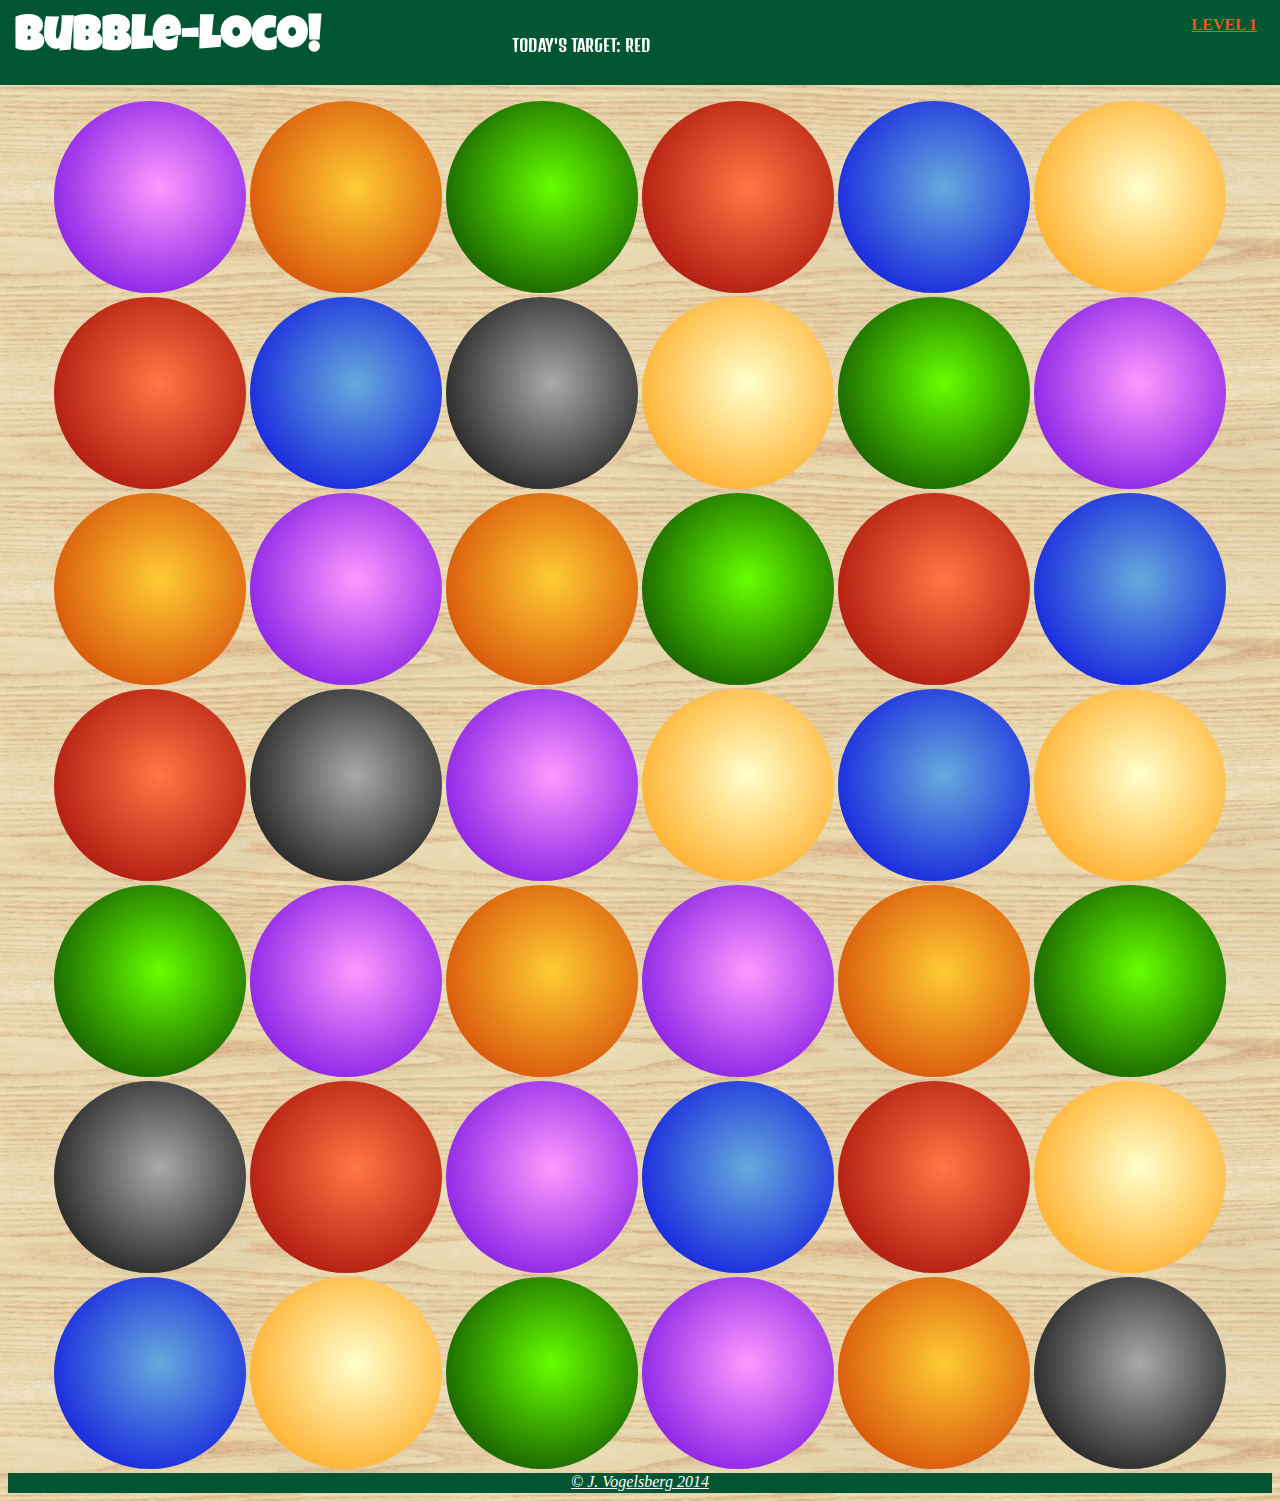
<file: index.html>
<!DOCTYPE html>

<!-- Level 1: random size changes
Level 2: random size changes, random movement
Level 3: random movement, shrinking at a random rate
 -->
<html>
    <head>
        <meta charset="utf-8">
        <title>Bubble Loco!</title>
        <script src="js/jquery-1.11.1.js"></script>
        <script src="js/script.js" type="text/javascript"></script>
        <link href="css/level1.css" rel="stylesheet" type="text/css"/>
        <!--<link href="css/normalize.css" rel="stylesheet" type="text/css"/>
        <link href="css/responsive.css" rel="stylesheet" type="text/css"/> -->
        <meta name="viewport" content="width=device-width, initial-scale=1.0">
        <link href='http://fonts.googleapis.com/css?family=Denk+One|Luckiest+Guy' rel='stylesheet' type='text/css'>
    </head>
    <body>
        <header class="banner">
        <h1>Bubble-Loco!</h1>
        <section id="target_color">TODAY'S TARGET: </section>
        <ul>
            <li><a href="index.html" class="currentLevel">LEVEL 1</a></li>
            <li><a href="level2.html" class="otherLevel">LEVEL 2</a></li>
            <li><a href="level3.html" class="otherLevel">LEVEL 3</a></li>
        </ul>
        </header>
        <section class="container">
            <div class="purple"></div>
            <div class="orange"></div>
            <div class="green"></div>
            <div class="red"></div>
            <div class="blue"></div>
            <div class="yellow"></div>
            <div class="red"></div>
            <div class="blue"></div>
            <div class="black"></div>
            <div class="yellow"></div>
            <div class="green"></div>
            <div class="purple"></div>
            <div class="orange"></div>
            <div class="purple"></div>
            <div class="orange"></div>
            <div class="green"></div>
            <div class="red"></div>
            <div class="blue"></div>
            <div class="red"></div>
            <div class="black"></div>
            <div class="purple"></div>
            <div class="yellow"></div>
            <div class="blue"></div>
            <div class="yellow"></div>
            <div class="green"></div>
            <div class="purple"></div>
            <div class="orange"></div>
            <div class="purple"></div>
            <div class="orange"></div>
            <div class="green"></div>
            <div class="black"></div>
            <div class="red"></div>
            <div class="purple"></div>
            <div class="blue"></div>
            <div class="red"></div>
            <div class="yellow"></div>
            <div class="blue"></div>
            <div class="yellow"></div>
            <div class="green"></div>
            <div class="purple"></div>
            <div class="orange"></div>
            <div class="black"></div>
        </section>
        <footer>
            <center>
                <a href="http://www.jasonvogelsberg.com/" target="_blank" id="signature"><em>&#169; J. Vogelsberg 2014 </em></a>
            </center>
        </footer>
    </body>
</html>
</file>
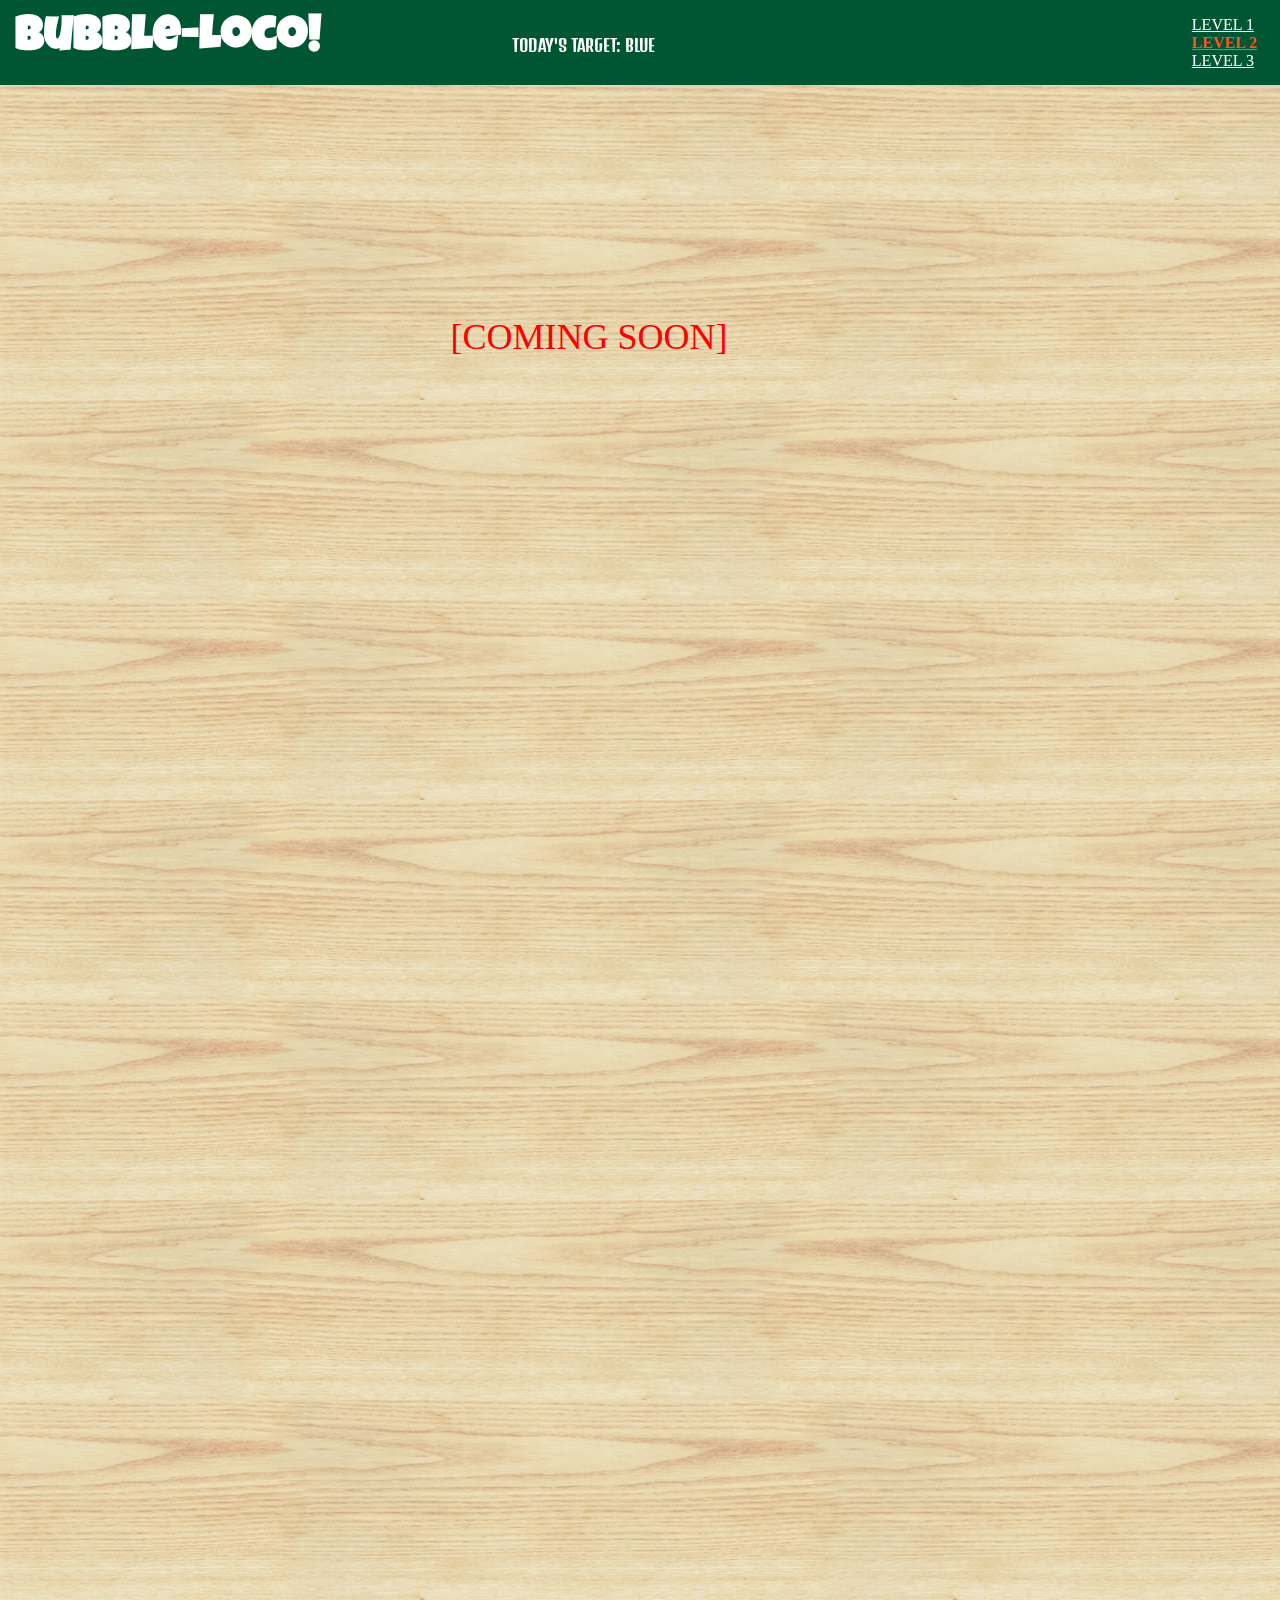
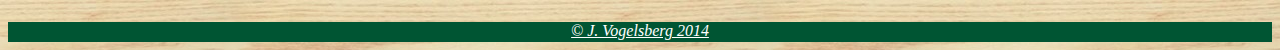
<file: level2.html>
<!DOCTYPE html>

<!-- Level 1: random size changes
Level 2: random size changes, random movement
Level 3: random movement, shrinking at a random rate
 -->
<html>
    <head>
        <meta charset="utf-8">
        <title>Bubble Loco!</title>
        <script src="js/jquery-1.11.1.js"></script>
        <script src="js/script.js" type="text/javascript"></script>
        <link href="css/level2.css" rel="stylesheet" type="text/css"/><!--
        <link href="css/normalize.css" rel="stylesheet" type="text/css"/>
        <link href="css/responsive.css" rel="stylesheet" type="text/css"/> -->
        <meta name="viewport" content="width=device-width, initial-scale=1.0">
        <link href='http://fonts.googleapis.com/css?family=Denk+One|Luckiest+Guy' rel='stylesheet' type='text/css'>
    </head>
    <body>
        <header class="banner">
        <h1>Bubble-Loco!</h1>
        <section id="target_color">TODAY'S TARGET: </section>
            <ul>
                <li><a href="index.html" class="otherLevel">LEVEL 1</a></li>
                <li><a href="level2.html" class="currentLevel">LEVEL 2</a></li>
                <li><a href="level3.html" class="otherLevel">LEVEL 3</a></li>
            </ul>
        </header>
            <section class="coming_soon">[COMING SOON]</section>
 <!--        <section class="container">
            <div class="purple"></div>
            <div class="orange"></div>
            <div class="green"></div>
            <div class="red"></div>
            <div class="blue"></div>
            <div class="yellow"></div>
            <div class="red"></div>
            <div class="blue"></div>
            <div class="black"></div>
            <div class="yellow"></div>
            <div class="green"></div>
            <div class="purple"></div>
            <div class="orange"></div>
            <div class="purple"></div>
            <div class="orange"></div>
            <div class="green"></div>
            <div class="red"></div>
            <div class="blue"></div>
            <div class="red"></div>
            <div class="black"></div>
            <div class="purple"></div>
            <div class="yellow"></div>
            <div class="blue"></div>
            <div class="yellow"></div>
            <div class="green"></div>
            <div class="purple"></div>
            <div class="orange"></div>
            <div class="purple"></div>
            <div class="orange"></div>
            <div class="green"></div>
            <div class="black"></div>
            <div class="red"></div>
            <div class="purple"></div>
            <div class="blue"></div>
            <div class="red"></div>
            <div class="yellow"></div>
            <div class="blue"></div>
            <div class="yellow"></div>
            <div class="green"></div>
            <div class="purple"></div>
            <div class="orange"></div>
            <div class="black"></div>
        </section>
 -->        <footer>
            <center>
                <a href="http://www.jasonvogelsberg.com/" target="_blank" id="signature"><em>&#169; J. Vogelsberg 2014 </em></a>
            </center>
        </footer>
    </body>
</html>
</file>
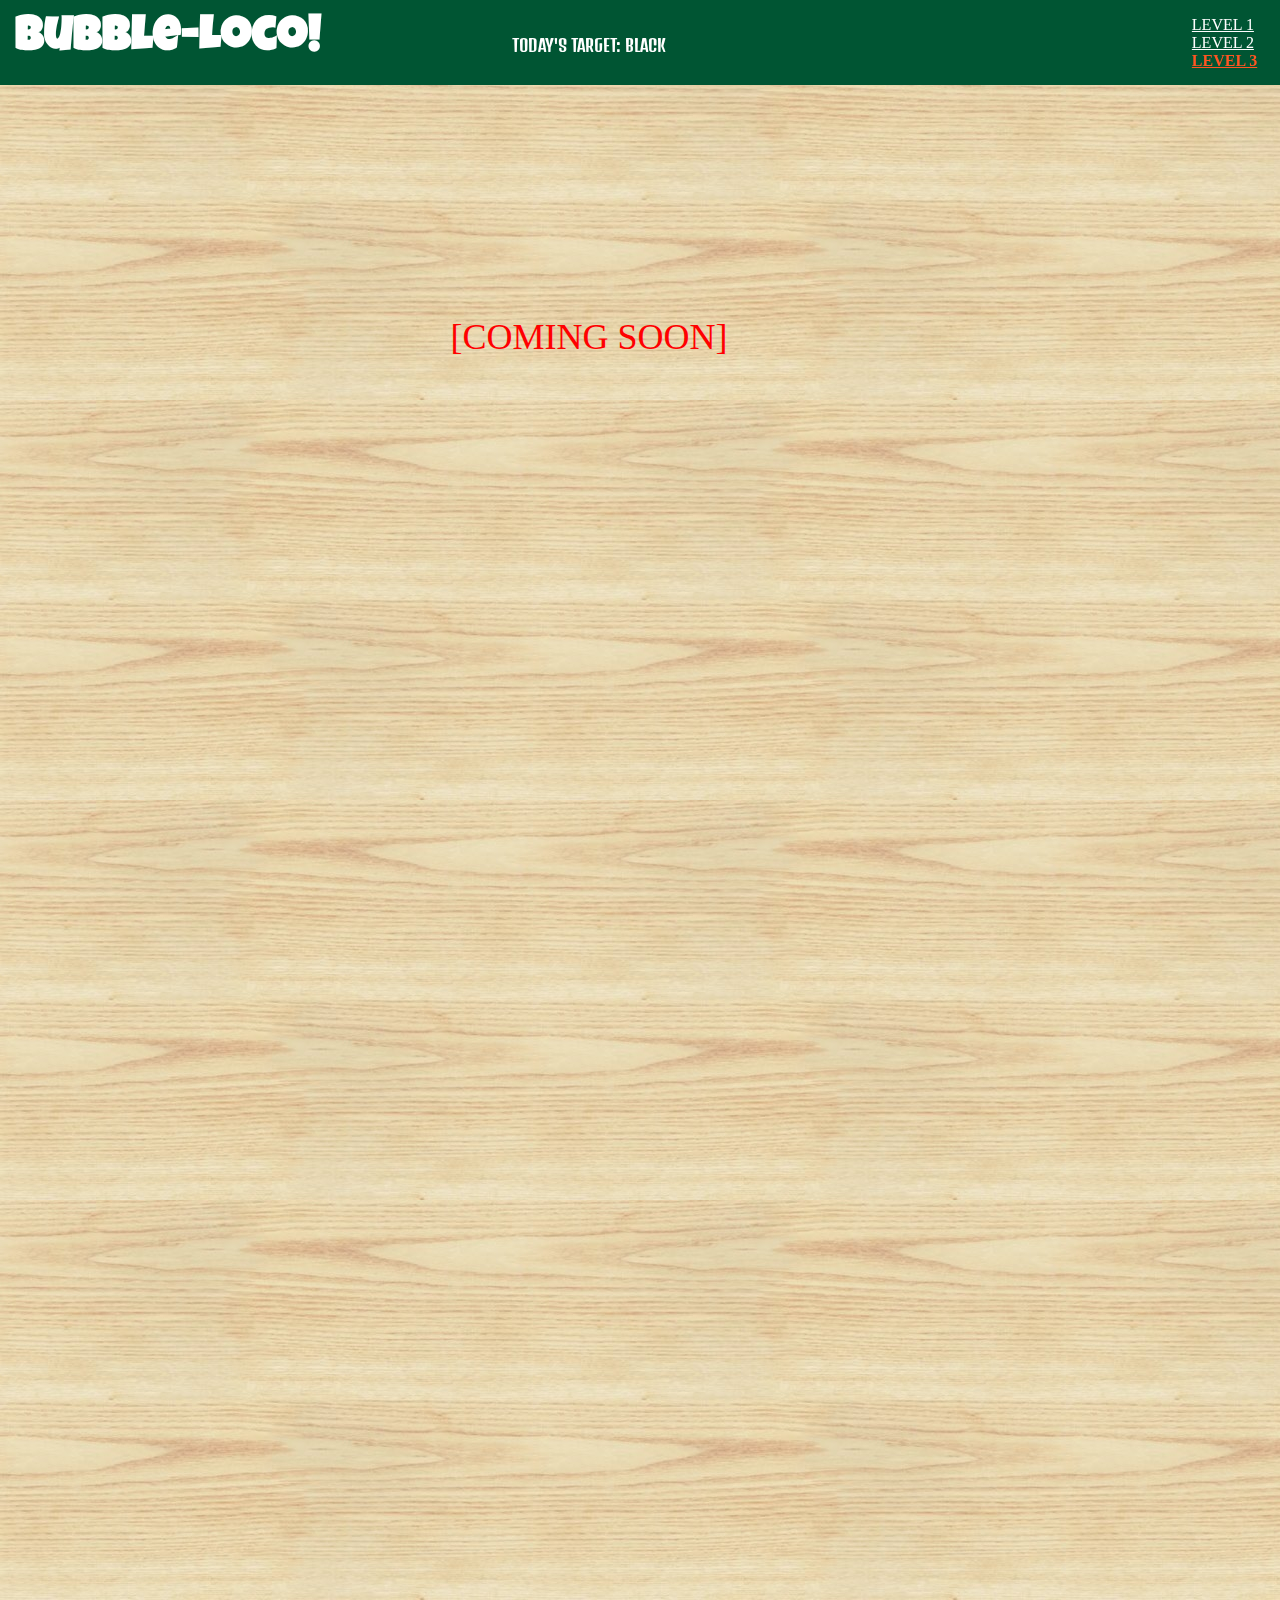
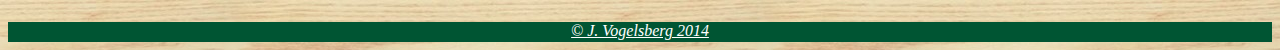
<file: level3.html>
<!DOCTYPE html>

<!-- Level 1: random size changes
Level 2: random size changes, random movement
Level 3: random movement, shrinking at a random rate
 -->
<html>
    <head>
        <meta charset="utf-8">
        <title>Bubble Loco!</title>
        <script src="js/jquery-1.11.1.js"></script>
        <script src="js/script.js" type="text/javascript"></script>
        <link href="css/level3.css" rel="stylesheet" type="text/css"/><!--
        <link href="css/normalize.css" rel="stylesheet" type="text/css"/>
        <link href="css/responsive.css" rel="stylesheet" type="text/css"/> -->
        <meta name="viewport" content="width=device-width, initial-scale=1.0">
        <link href='http://fonts.googleapis.com/css?family=Denk+One|Luckiest+Guy' rel='stylesheet' type='text/css'>
    </head>
    <body>
        <header class="banner">
        <h1>Bubble-Loco!</h1>
        <section id="target_color">TODAY'S TARGET: </section>
            <ul>
                <li><a href="index.html" class="otherLevel">LEVEL 1</a></li>
                <li><a href="level2.html" class="otherLevel">LEVEL 2</a></li>
                <li><a href="level3.html" class="currentLevel">LEVEL 3</a></li>
            </ul>
        </header>
            <section class="coming_soon">[COMING SOON]</section>
 <!--        <section class="container">
            <div class="purple"></div>
            <div class="orange"></div>
            <div class="green"></div>
            <div class="red"></div>
            <div class="blue"></div>
            <div class="yellow"></div>
            <div class="red"></div>
            <div class="blue"></div>
            <div class="black"></div>
            <div class="yellow"></div>
            <div class="green"></div>
            <div class="purple"></div>
            <div class="orange"></div>
            <div class="purple"></div>
            <div class="orange"></div>
            <div class="green"></div>
            <div class="red"></div>
            <div class="blue"></div>
            <div class="red"></div>
            <div class="black"></div>
            <div class="purple"></div>
            <div class="yellow"></div>
            <div class="blue"></div>
            <div class="yellow"></div>
            <div class="green"></div>
            <div class="purple"></div>
            <div class="orange"></div>
            <div class="purple"></div>
            <div class="orange"></div>
            <div class="green"></div>
            <div class="black"></div>
            <div class="red"></div>
            <div class="purple"></div>
            <div class="blue"></div>
            <div class="red"></div>
            <div class="yellow"></div>
            <div class="blue"></div>
            <div class="yellow"></div>
            <div class="green"></div>
            <div class="purple"></div>
            <div class="orange"></div>
            <div class="black"></div>
        </section>
 -->        <footer>
            <center>
                <a href="http://www.jasonvogelsberg.com/" target="_blank" id="signature"><em>&#169; J. Vogelsberg 2014 </em></a>
            </center>
        </footer>
    </body>
</html>
</file>
<file: css/level1.css>
/*
Fixed Header will contain (in priority order):
    "Bubble Loco" logo in crazy font
    Random color selection "Get All the Red Ones!"
    Timer
    Level Select (1,2,3)

Change CSS when a level button is clicked
*/


  /*****************/
 /*    Header     */
/*****************/

.banner {
    height:85px;
    background:#005533;
    width:100%;
    margin:0px;
    position:fixed;
    top: 0px;
    left: 0;

}

.banner ul {
    float: right;
    list-style-type: none;
    padding-right: 10px;
    position: fixed;
    top: center;
    right: 1%;
}

.banner h1 {
    font-family: 'Luckiest Guy', cursive;
    font-weight: bold;
    font-size: 48px;
    position: fixed;
    top: 15px;
    left: 15px;
    margin: 0;
    color: white;
}

.currentLevel {
    display: block;
    font-weight: bold;
    color: #FF5522;
}

.otherLevel {
    color: white;
    display: none;
}

#target_color {
    position: fixed;
    color: white;
    width: 30%;
    left: 40%;
    top: 35px;
    font-family: 'Denk One', sans-serif;

}


  /*****************/
 /*   HTML Body   */
/*****************/

body {
    background: url('../img/background.jpg');
}

div {
    height:12em;
    width:12em;
    display: inline-block;
}

.container {
    margin: 0 auto;
    margin-top: 8%;
    text-align: center;
}


  /*****************/
 /*    Footer     */
/*****************/

footer {
    height: 20px;
    background:#005533;
    width:100%;
    margin:0px;
    bottom: 0;
    top: 0;
}

#signature {
    color: white;
    font-size: 1em;
}


  /*****************/
 /* Colored Balls */
/*****************/

.purple {
    border-radius: 50%;
    background: -webkit-radial-gradient(55% 45%, circle, #FF99FF,#6600DD);
}

.red {
    border-radius: 50%;
    background: -webkit-radial-gradient(55% 45%, circle, #FF7744, #990000);
}

.blue {
    border-radius: 50%;
    background: -webkit-radial-gradient(55% 45%, circle, #66AADD, #0000DD);
}

.yellow {
    border-radius: 50%;
    background: -webkit-radial-gradient(55% 45%, circle, #FFFFCC, #FF9900);
}

.green {
    border-radius: 50%;
    background: -webkit-radial-gradient(55% 45%, circle, #66FF00, #003300);
}

.orange {
    border-radius: 50%;
    background: -webkit-radial-gradient(55% 45%, circle, #FFCC33, #CC3300);
}

.black {
    border-radius: 50%;
    background: -webkit-radial-gradient(55% 45%, circle, darkgrey, black);
}
</file>
<file: css/responsive.css>
@media screen and (min-width: 480px) {

    /************************************************************************************************
        TWO COLUMN LAYOUT
    ************************************************************************************************/

    #primary {
        width: 50%;
        float: left;
    }

    #secondary {
        width: 40%;
        float: right;
    }


    /************************************************************************************************
        PAGE: PORTFOLIO
    ************************************************************************************************/

    #gallery li {
        width: 28.3333%;
    }

    #gallery li:nth-child(4n) {
        clear: left;
    }


    /************************************************************************************************
        PAGE: ABOUT
    ************************************************************************************************/

    .profile-photo {
        float: left;
        margin: 0 5% 80px 0;
    }

}



@media screen and (min-width: 660px) {

    /************************************************************************************************
        HEADER
    ************************************************************************************************/

    nav {
        background: none;
        float: right;
        font-size: 1.125em;
        margin-right: 5%;
        text-align: right;
        width: 45%;
    }

    #logo {
        float: left;
        margin-left: 5%;
        text-align: left;
        width: 45%;
    }

    h1 {
        font-size: 2.5em;
    }

    h2 {
        font-size: 0.825em;
        margin-bottom: 20px;
    }

    header {
        border-bottom: 5px solid #599a68;
        margin-bottom: 60px;
    }

}
</file>
<file: css/level2.css>
/*
Fixed Header will contain (in priority order):
    "Bubble Loco" logo in crazy font
    Random color selection "Get All the Red Ones!"
    Timer
    Level Select (1,2,3)

Change CSS when a level button is clicked
*/


  /*****************/
 /*    Header     */
/*****************/

.banner {
    height:85px;
    background:#005533;
    width:100%;
    margin:0px;
    position:fixed;
    top: 0px;
    left: 0;

}

.banner ul {
    float: right;
    list-style-type: none;
    padding-right: 10px;
    position: fixed;
    top: center;
    right: 1%;
}

.banner h1 {
    font-family: 'Luckiest Guy', cursive;
    font-weight: bold;
    font-size: 48px;
    position: fixed;
    top: 15px;
    left: 15px;
    margin: 0;
    color: white;
}

.currentLevel {
    display: block;
    font-weight: bold;
    color: #FF5522;
}

.otherLevel {
    color: white;
}

#target_color {
    position: fixed;
    color: white;
    width: 30%;
    left: 40%;
    top: 35px;
    font-family: 'Denk One', sans-serif;

}


  /*****************/
 /*   HTML Body   */
/*****************/

body {
    background: url('../img/background.jpg');
}

div {
    height:12em;
    width:12em;
    display: inline-block;
}

.container {
    margin: 0 auto;
    margin-top: 8%;
    text-align: center;
}

.coming_soon {
    font-size: 36px;
    color: red;
    margin-top: 25%;
    /*margin-bottom: 25%;*/
    margin-left: 35%;
    margin-right: 35%;
}


  /*****************/
 /*    Footer     */
/*****************/

footer {
    height: 20px;
    background:#005533;
    width:100%;
    margin-top: 100%;
    bottom: 0;
    top: 0;
}

#signature {
    color: white;
    font-size: 1em;
}


  /*****************/
 /* Colored Balls */
/*****************/

.purple {
    border-radius: 100%;
    background: -webkit-radial-gradient(55% 45%, circle, #FF99FF,#6600DD);
}

.red {
    border-radius: 100%;
    background: -webkit-radial-gradient(55% 45%, circle, #FF7744, #990000);
}

.blue {
    border-radius: 100%;
    background: -webkit-radial-gradient(55% 45%, circle, #66AADD, #0000DD);
}

.yellow {
    border-radius: 100%;
    background: -webkit-radial-gradient(55% 45%, circle, #FFFFCC, #FF9900);
}

.green {
    border-radius: 100%;
    background: -webkit-radial-gradient(55% 45%, circle, #66FF00, #003300);
}

.orange {
    border-radius: 100%;
    background: -webkit-radial-gradient(55% 45%, circle, #FFCC33, #CC3300);
}

.black {
    border-radius: 100%;
    background: -webkit-radial-gradient(55% 45%, circle, darkgrey, black);
}
</file>
<file: css/level3.css>
/*
Fixed Header will contain (in priority order):
    "Bubble Loco" logo in crazy font
    Random color selection "Get All the Red Ones!"
    Timer
    Level Select (1,2,3)

Change CSS when a level button is clicked
*/


  /*****************/
 /*    Header     */
/*****************/

.banner {
    height:85px;
    background:#005533;
    width:100%;
    margin:0px;
    position:fixed;
    top: 0px;
    left: 0;

}

.banner ul {
    float: right;
    list-style-type: none;
    padding-right: 10px;
    position: fixed;
    top: center;
    right: 1%;
}

.banner h1 {
    font-family: 'Luckiest Guy', cursive;
    font-weight: bold;
    font-size: 48px;
    position: fixed;
    top: 15px;
    left: 15px;
    margin: 0;
    color: white;
}

.currentLevel {
    display: block;
    font-weight: bold;
    color: #FF5522;
}

.otherLevel {
    color: white;
}

#target_color {
    position: fixed;
    color: white;
    width: 30%;
    left: 40%;
    top: 35px;
    font-family: 'Denk One', sans-serif;

}


  /*****************/
 /*   HTML Body   */
/*****************/

body {
    background: url('../img/background.jpg');
}

div {
    height:12em;
    width:12em;
    display: inline-block;
}

.container {
    margin: 0 auto;
    margin-top: 8%;
    text-align: center;
}

.coming_soon {
    font-size: 36px;
    color: red;
    margin-top: 25%;
    /*margin-bottom: 25%;*/
    margin-left: 35%;
    margin-right: 35%;
}


  /*****************/
 /*    Footer     */
/*****************/

footer {
    height: 20px;
    background:#005533;
    width:100%;
    margin-top: 100%;
    bottom: 0;
    top: 0;
}

#signature {
    color: white;
    font-size: 1em;
}


  /*****************/
 /* Colored Balls */
/*****************/

.purple {
    border-radius: 100%;
    background: -webkit-radial-gradient(55% 45%, circle, #FF99FF,#6600DD);
}

.red {
    border-radius: 100%;
    background: -webkit-radial-gradient(55% 45%, circle, #FF7744, #990000);
}

.blue {
    border-radius: 100%;
    background: -webkit-radial-gradient(55% 45%, circle, #66AADD, #0000DD);
}

.yellow {
    border-radius: 100%;
    background: -webkit-radial-gradient(55% 45%, circle, #FFFFCC, #FF9900);
}

.green {
    border-radius: 100%;
    background: -webkit-radial-gradient(55% 45%, circle, #66FF00, #003300);
}

.orange {
    border-radius: 100%;
    background: -webkit-radial-gradient(55% 45%, circle, #FFCC33, #CC3300);
}

.black {
    border-radius: 100%;
    background: -webkit-radial-gradient(55% 45%, circle, darkgrey, black);
}
</file>
